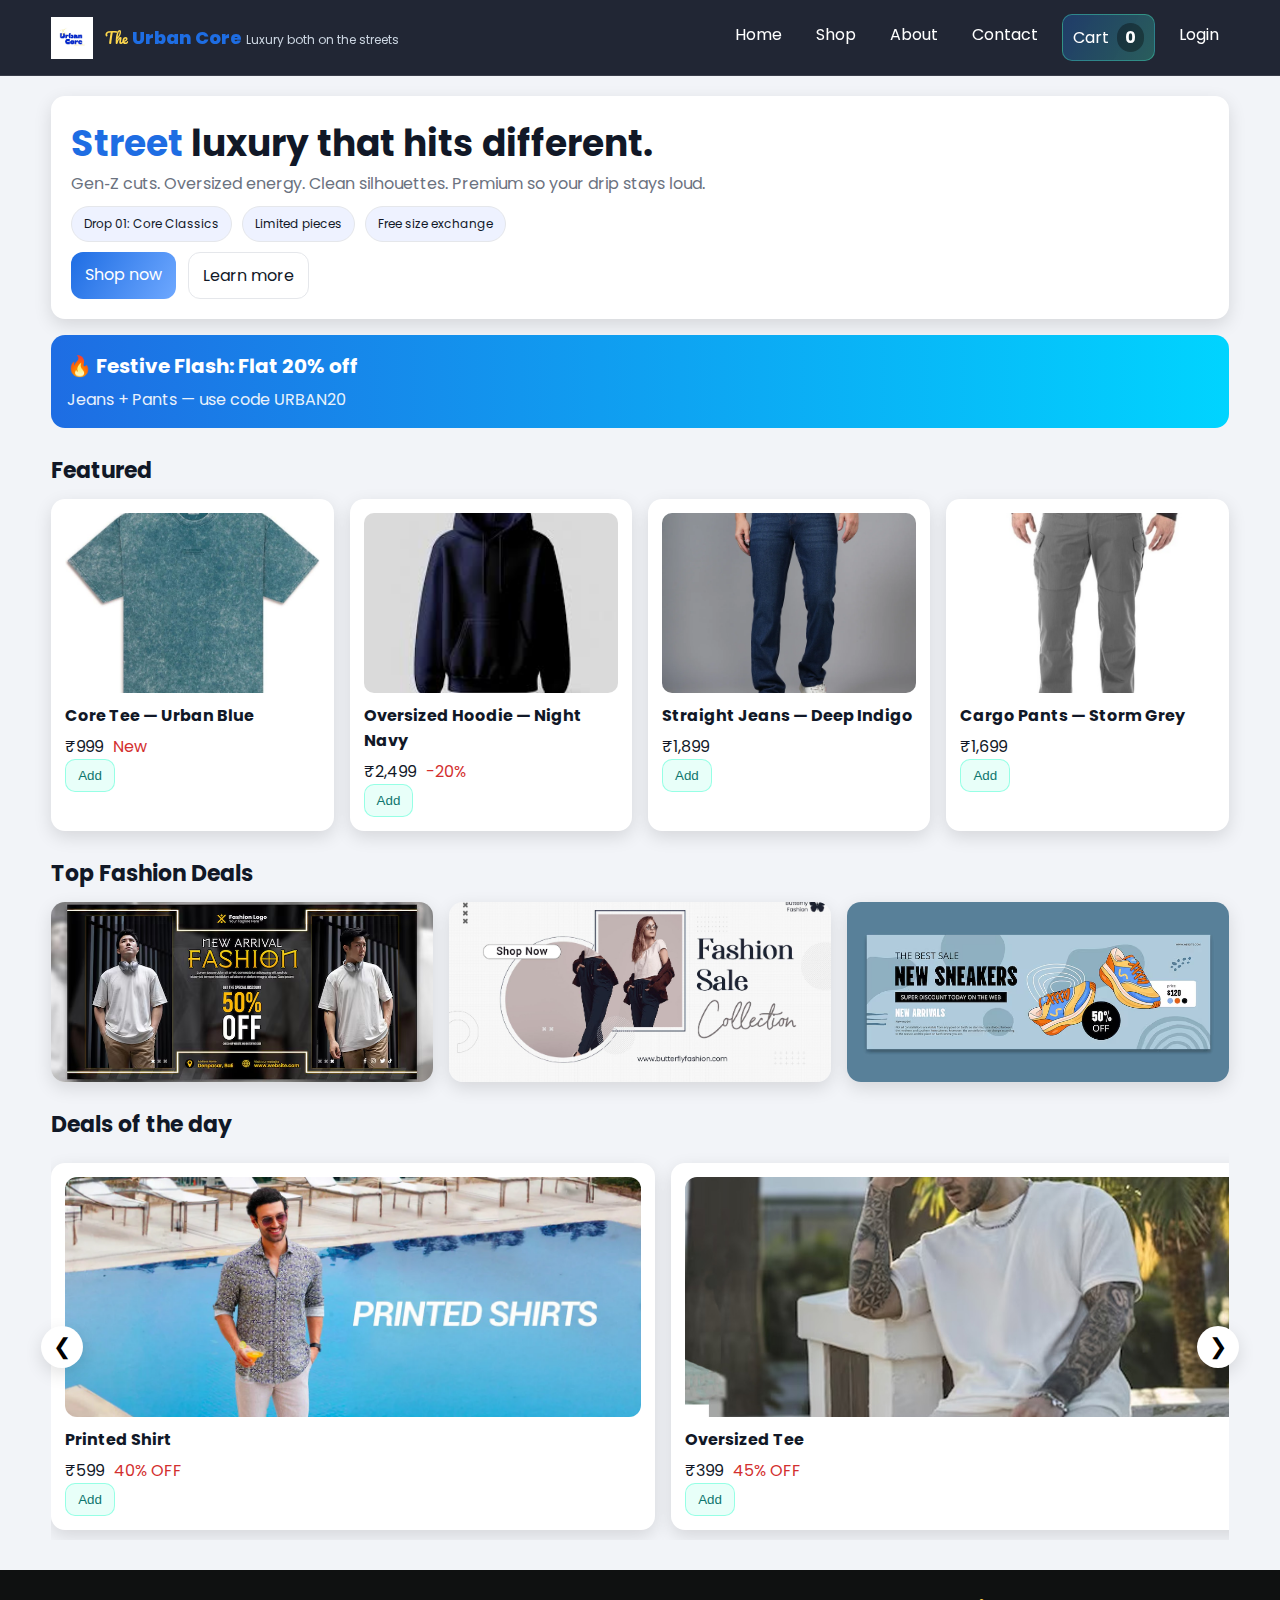
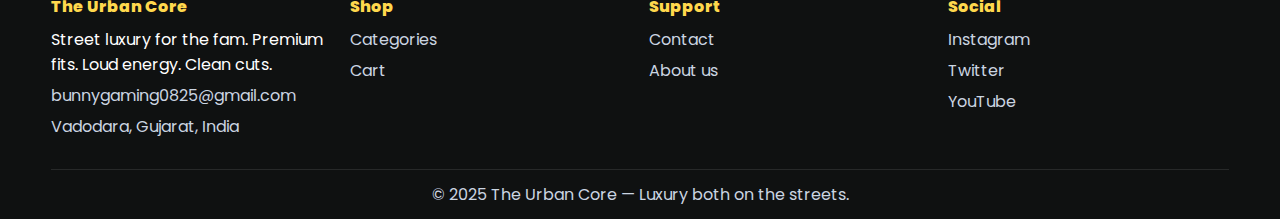
<file: index.html>
<!DOCTYPE html>
<html lang="en">
<head>
  <meta charset="UTF-8"/>
  <meta name="viewport" content="width=device-width,initial-scale=1.0"/>
  <title>Urban Core — Home</title>
  <link rel="stylesheet" href="styles.css"/>
</head>
<body>
  <header>
  <div class="container navbar">
    <a class="brand" href="index.html">
      <div class="logo-mark"><img src="logo.jpg" /></div>
      <div class="brand-text">
        <span class="the">The</span>
        <span class="main">Urban Core</span>
        <span class="sub">Luxury both on the streets</span>
      </div>
    </a>

    <nav class="nav-links">
      <a href="index.html">Home</a>
      <a href="shop.html">Shop</a>
      <a href="about.html">About</a>
      <a href="contact.html">Contact</a>
      <a href="cart.html" class="cart-pill">Cart <span class="cart-count">0</span></a>
      <a id="auth-slot" href="login.html">Login</a>
    </nav>

    <button class="menu-toggle">Menu</button>
  </div>
  <div class="mobile-menu">
    <a href="index.html">Home</a>
    <a href="shop.html">Shop</a>
    <a href="about.html">About</a>
    <a href="contact.html">Contact</a>
    <a href="cart.html">Cart</a>
    <a href="login.html">Login</a>
  </div>
</header>

  <main class="container">
    <section class="section hero">
      <div class="hero-card">
        <h1><span class="accent">Street</span> luxury that hits different.</h1>
        <p>Gen‑Z cuts. Oversized energy. Clean silhouettes. Premium so your drip stays loud.</p>
        <div class="badges">
          <span class="badge">Drop 01: Core Classics</span>
          <span class="badge">Limited pieces</span>
          <span class="badge">Free size exchange</span>
        </div>
        <div class="cta-row">
          <a class="cta-primary" href="shop.html">Shop now</a>
          <a class="cta-secondary" href="about.html">Learn more</a>
        </div>
      </div>

      <div class="offer-strip">
        <span class="offer-title">🔥 Festive Flash: Flat 20% off</span>
        <span class="offer-sub">Jeans + Pants — use code URBAN20</span>
      </div>
    </section>

    <section class="section">
      <h2 class="section-title">Featured</h2>
      <div class="prod-row">
        <!-- Use data-add for cart items -->
        <div class="prod-card">
          <img class="prod-img" src="./images/Core Tee — Urban Blue.jpg" alt="">
          <h4 class="prod-name">Core Tee — Urban Blue</h4>
          <p class="prod-price">₹999 <span class="off">New</span></p>
          <button class="add-btn" data-add='{"id":"tee-blue","name":"Core Tee — Urban Blue","price":999}'>Add</button>
        </div>
        <div class="prod-card">
          <img class="prod-img" src="./images/Oversized Hoodie — Night Navy.jpg" alt="">
          <h4 class="prod-name">Oversized Hoodie — Night Navy</h4>
          <p class="prod-price">₹2,499 <span class="off">-20%</span></p>
          <button class="add-btn" data-add='{"id":"hoodie-navy","name":"Oversized Hoodie — Night Navy","price":2499}'>Add</button>
        </div>
        <div class="prod-card">
          <img class="prod-img" src="./images/Straight Jeans — Deep Indigo.jpg" alt="">
          <h4 class="prod-name">Straight Jeans — Deep Indigo</h4>
          <p class="prod-price">₹1,899</p>
          <button class="add-btn" data-add='{"id":"jeans-indigo","name":"Straight Jeans — Deep Indigo","price":1899}'>Add</button>
        </div>
        <div class="prod-card">
          <img class="prod-img" src="./images/Cargo Pants — Storm Grey.jpg" alt="">
          <h4 class="prod-name">Cargo Pants — Storm Grey</h4>
          <p class="prod-price">₹1,699</p>
          <button class="add-btn" data-add='{"id":"cargo-grey","name":"Cargo Pants — Storm Grey","price":1699}'>Add</button>
        </div>
      </div>
    </section>

    <section class="section">
      <h2 class="section-title">Top Fashion Deals</h2>
      <div class="promo-row">
        <div class="promo-box" style="background-image:url('./images/Top\ Fashion\ Deals.jpg')"></div>
        <div class="promo-box" style="background-image:url('./images/Top\ Fashion\ Deals\ 2.jpg')"></div>
        <div class="promo-box" style="background-image:url('./images/Top\ Fashion\ Deals\ 3.jpg')"></div>
      </div>
    </section>

    <section class="section">
      <h2 class="section-title">Deals of the day</h2>
      <div class="carousel-wrapper">
        <button class="car-btn left">❮</button>
        <div id="deal-carousel" class="car-container">
          <div class="prod-card">
            <img class="prod-img" src="./images/Printed Shirt banner.jpg" alt="">
            <h4 class="prod-name">Printed Shirt</h4>
            <p class="prod-price">₹599 <span class="off">40% OFF</span></p>
            <button class="add-btn" data-add='{"id":"printed-shirt","name":"Printed Shirt","price":599}'>Add</button>
          </div>
          <div class="prod-card">
            <img class="prod-img" src="./images/Oversized Tee.jpg" alt="">
            <h4 class="prod-name">Oversized Tee</h4>
            <p class="prod-price">₹399 <span class="off">45% OFF</span></p>
            <button class="add-btn" data-add='{"id":"oversized-tee","name":"Oversized Tee","price":399}'>Add</button>
          </div>
          <div class="prod-card">
            <img class="prod-img" src="./images/Track Pants banner.jpg" alt="">
            <h4 class="prod-name">Track Pants</h4>
            <p class="prod-price">₹699 <span class="off">46% OFF</span></p>
            <button class="add-btn" data-add='{"id":"track-pants","name":"Track Pants","price":699}'>Add</button>
          </div>
          <div class="prod-card">
            <img class="prod-img" src="./images/Sneakers banner.jpg" alt="">
            <h4 class="prod-name">Sneakers</h4>
            <p class="prod-price">₹1299 <span class="off">43% OFF</span></p>
            <button class="add-btn" data-add='{"id":"sneakers","name":"Sneakers","price":1299}'>Add</button>
          </div>
        </div>
        <button class="car-btn right">❯</button>
      </div>
    </section>
  </main>

<footer>
  <div class="container footer-grid">
    <div>
      <div class="footer-title">The Urban Core</div>
      <p>Street luxury for the fam. Premium fits. Loud energy. Clean cuts.</p>
      <a class="footer-link" href="mailto:bunnygaming0825@gmail.com">bunnygaming0825@gmail.com</a>
      <span class="footer-link">Vadodara, Gujarat, India</span>
    </div>
    <div>
      <div class="footer-title">Shop</div>
      <a class="footer-link" href="shop.html">Categories</a>
      <a class="footer-link" href="cart.html">Cart</a>
    </div>
    <div>
      <div class="footer-title">Support</div>
      <a class="footer-link" href="contact.html">Contact</a>
      <a class="footer-link" href="about.html">About us</a>
    </div>
    <div>
      <div class="footer-title">Social</div>
      <a class="footer-link" href="#">Instagram</a>
      <a class="footer-link" href="#">Twitter</a>
      <a class="footer-link" href="#">YouTube</a>
    </div>
  </div>
  <div class="container copy">© 2025 The Urban Core — Luxury both on the streets.</div>
</footer>

  <script src="script.js"></script>
</body>
</html>
</file>
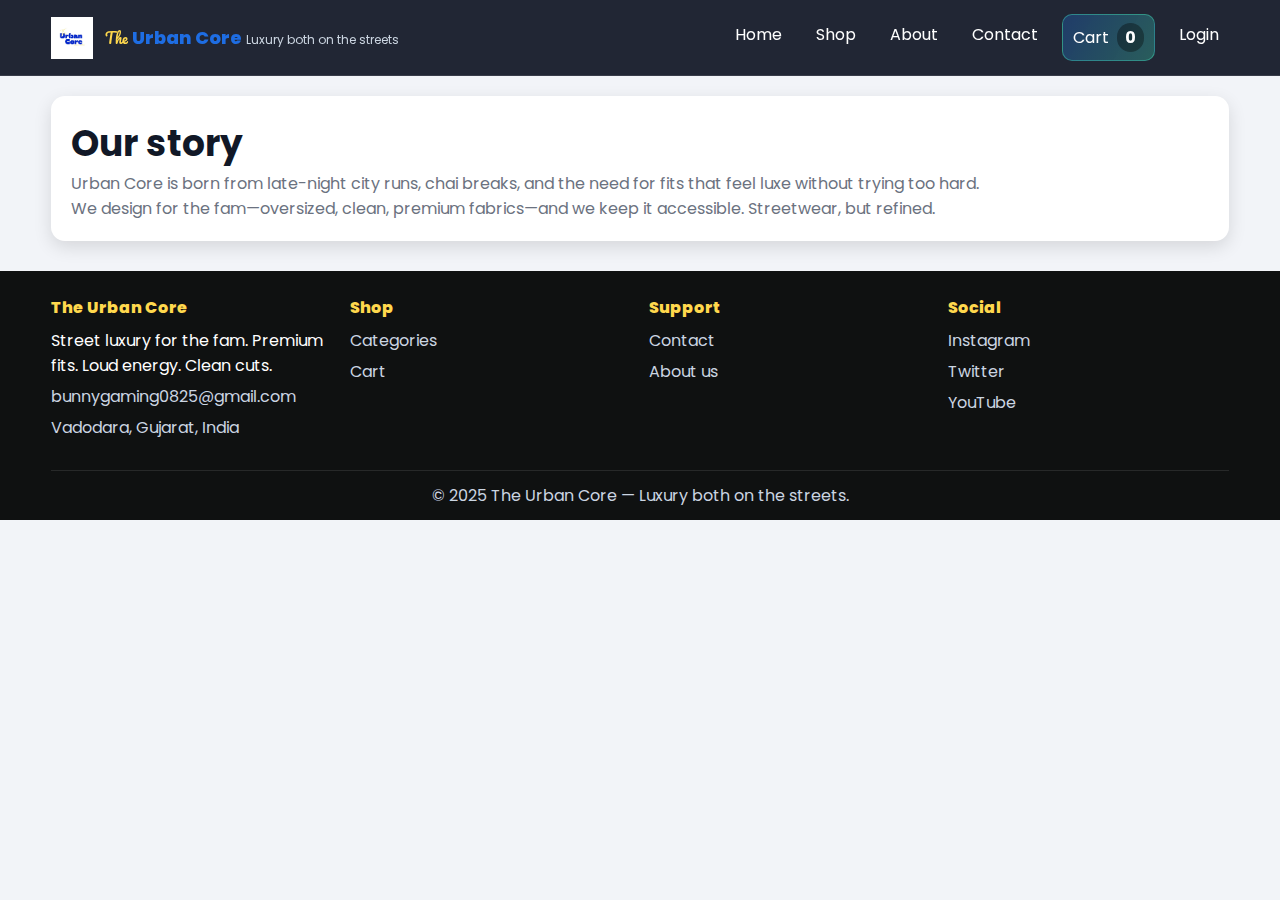
<file: about.html>
<!DOCTYPE html>
<html lang="en">
<head>
  <meta charset="UTF-8"/><meta name="viewport" content="width=device-width,initial-scale=1"/>
  <title>Urban Core — About</title>
  <link rel="stylesheet" href="styles.css"/>
</head>
<body>
  <header>
  <div class="container navbar">
    <a class="brand" href="index.html">
      <div class="logo-mark"><img src="logo.jpg" /></div>
      <div class="brand-text">
        <span class="the">The</span>
        <span class="main">Urban Core</span>
        <span class="sub">Luxury both on the streets</span>
      </div>
    </a>

    <nav class="nav-links">
      <a href="index.html">Home</a>
      <a href="shop.html">Shop</a>
      <a href="about.html">About</a>
      <a href="contact.html">Contact</a>
      <a href="cart.html" class="cart-pill">Cart <span class="cart-count">0</span></a>
      <a id="auth-slot" href="login.html">Login</a>
    </nav>

    <button class="menu-toggle">Menu</button>
  </div>
  <div class="mobile-menu">
    <a href="index.html">Home</a>
    <a href="shop.html">Shop</a>
    <a href="about.html">About</a>
    <a href="contact.html">Contact</a>
    <a href="cart.html">Cart</a>
    <a href="login.html">Login</a>
  </div>
</header>

  <main class="container">
    <section class="section hero">
      <div class="hero-card">
        <h1>Our story</h1>
        <p>Urban Core is born from late-night city runs, chai breaks, and the need for fits that feel luxe without trying too hard.</p>
        <p>We design for the fam—oversized, clean, premium fabrics—and we keep it accessible. Streetwear, but refined.</p>
      </div>
    </section>
  </main>
<footer>
  <div class="container footer-grid">
    <div>
      <div class="footer-title">The Urban Core</div>
      <p>Street luxury for the fam. Premium fits. Loud energy. Clean cuts.</p>
      <a class="footer-link" href="mailto:bunnygaming0825@gmail.com">bunnygaming0825@gmail.com</a>
      <span class="footer-link">Vadodara, Gujarat, India</span>
    </div>
    <div>
      <div class="footer-title">Shop</div>
      <a class="footer-link" href="shop.html">Categories</a>
      <a class="footer-link" href="cart.html">Cart</a>
    </div>
    <div>
      <div class="footer-title">Support</div>
      <a class="footer-link" href="contact.html">Contact</a>
      <a class="footer-link" href="about.html">About us</a>
    </div>
    <div>
      <div class="footer-title">Social</div>
      <a class="footer-link" href="#">Instagram</a>
      <a class="footer-link" href="#">Twitter</a>
      <a class="footer-link" href="#">YouTube</a>
    </div>
  </div>
  <div class="container copy">© 2025 The Urban Core — Luxury both on the streets.</div>
</footer>
  <script src="script.js"></script>
</body>
</html>
</file>
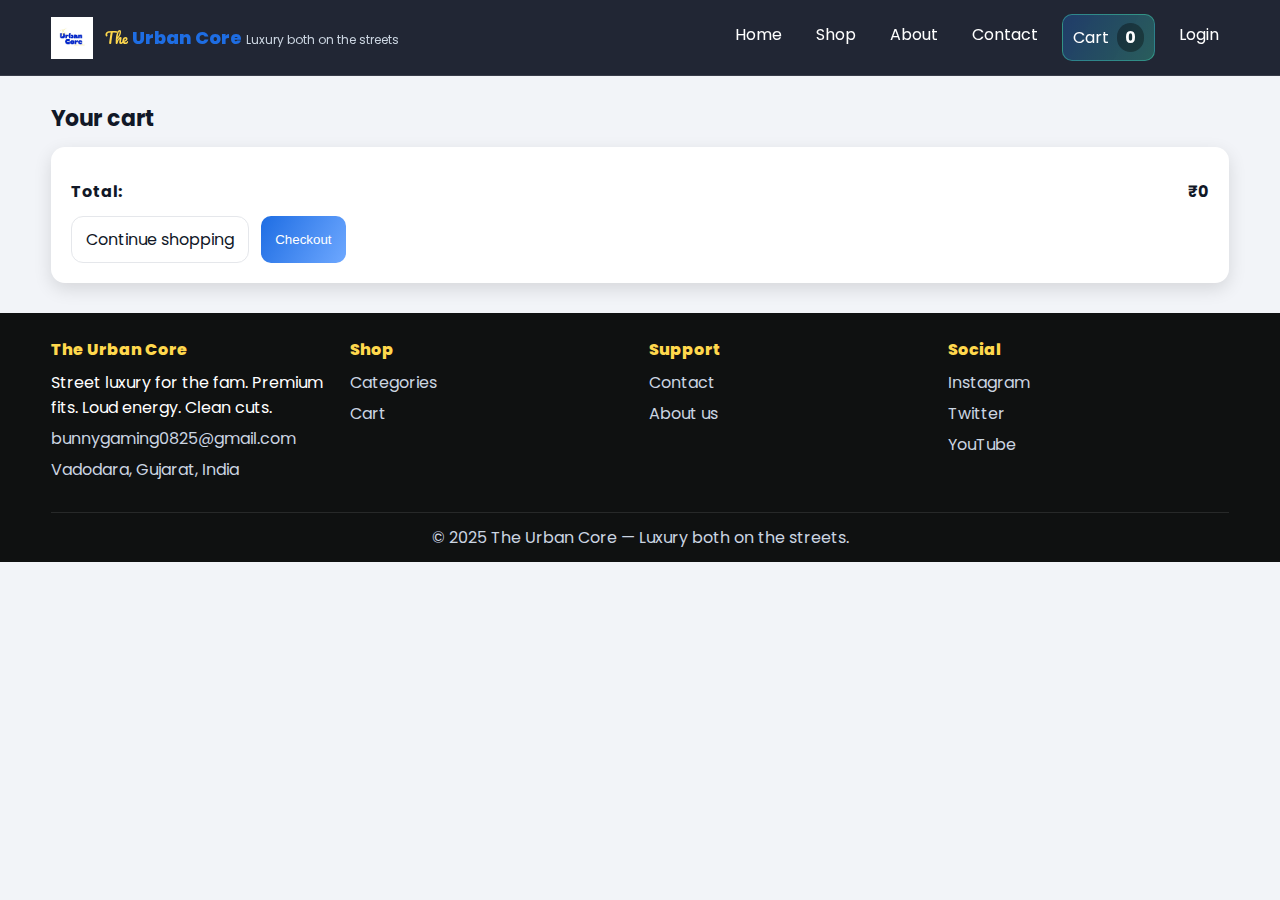
<file: cart.html>
<!DOCTYPE html>
<html lang="en">
<head>
  <meta charset="UTF-8"/><meta name="viewport" content="width=device-width,initial-scale=1.0"/>
  <title>Urban Core — Cart</title>
  <link rel="stylesheet" href="styles.css"/>
</head>
<body>
  <header>
  <div class="container navbar">
    <a class="brand" href="index.html">
      <div class="logo-mark"><img src="logo.jpg" /></div>
      <div class="brand-text">
        <span class="the">The</span>
        <span class="main">Urban Core</span>
        <span class="sub">Luxury both on the streets</span>
      </div>
    </a>

    <nav class="nav-links">
      <a href="index.html">Home</a>
      <a href="shop.html">Shop</a>
      <a href="about.html">About</a>
      <a href="contact.html">Contact</a>
      <a href="cart.html" class="cart-pill">Cart <span class="cart-count">0</span></a>
      <a id="auth-slot" href="login.html">Login</a>
    </nav>

    <button class="menu-toggle">Menu</button>
  </div>
  <div class="mobile-menu">
    <a href="index.html">Home</a>
    <a href="shop.html">Shop</a>
    <a href="about.html">About</a>
    <a href="contact.html">Contact</a>
    <a href="cart.html">Cart</a>
    <a href="login.html">Login</a>
  </div>
</header>

  <main class="container" id="cart-page">
    <section class="section">
      <h2 class="section-title">Your cart</h2>
      <div class="form-card">
        <div id="cart-list"></div>
        <div style="display:flex;justify-content:space-between;margin-top:12px;">
          <strong>Total:</strong> <strong id="cart-total">₹0</strong>
        </div>
        <div class="cta-row" style="margin-top:12px;">
          <a class="cta-secondary" href="shop.html">Continue shopping</a>
          <button class="btn primary" onclick="alert('Checkout coming soon')">Checkout</button>
        </div>
      </div>
    </section>
  </main>

<footer>
  <div class="container footer-grid">
    <div>
      <div class="footer-title">The Urban Core</div>
      <p>Street luxury for the fam. Premium fits. Loud energy. Clean cuts.</p>
      <a class="footer-link" href="mailto:bunnygaming0825@gmail.com">bunnygaming0825@gmail.com</a>
      <span class="footer-link">Vadodara, Gujarat, India</span>
    </div>
    <div>
      <div class="footer-title">Shop</div>
      <a class="footer-link" href="shop.html">Categories</a>
      <a class="footer-link" href="cart.html">Cart</a>
    </div>
    <div>
      <div class="footer-title">Support</div>
      <a class="footer-link" href="contact.html">Contact</a>
      <a class="footer-link" href="about.html">About us</a>
    </div>
    <div>
      <div class="footer-title">Social</div>
      <a class="footer-link" href="#">Instagram</a>
      <a class="footer-link" href="#">Twitter</a>
      <a class="footer-link" href="#">YouTube</a>
    </div>
  </div>
  <div class="container copy">© 2025 The Urban Core — Luxury both on the streets.</div>
</footer>
  <script src="script.js"></script>
</body>
</html>
</file>
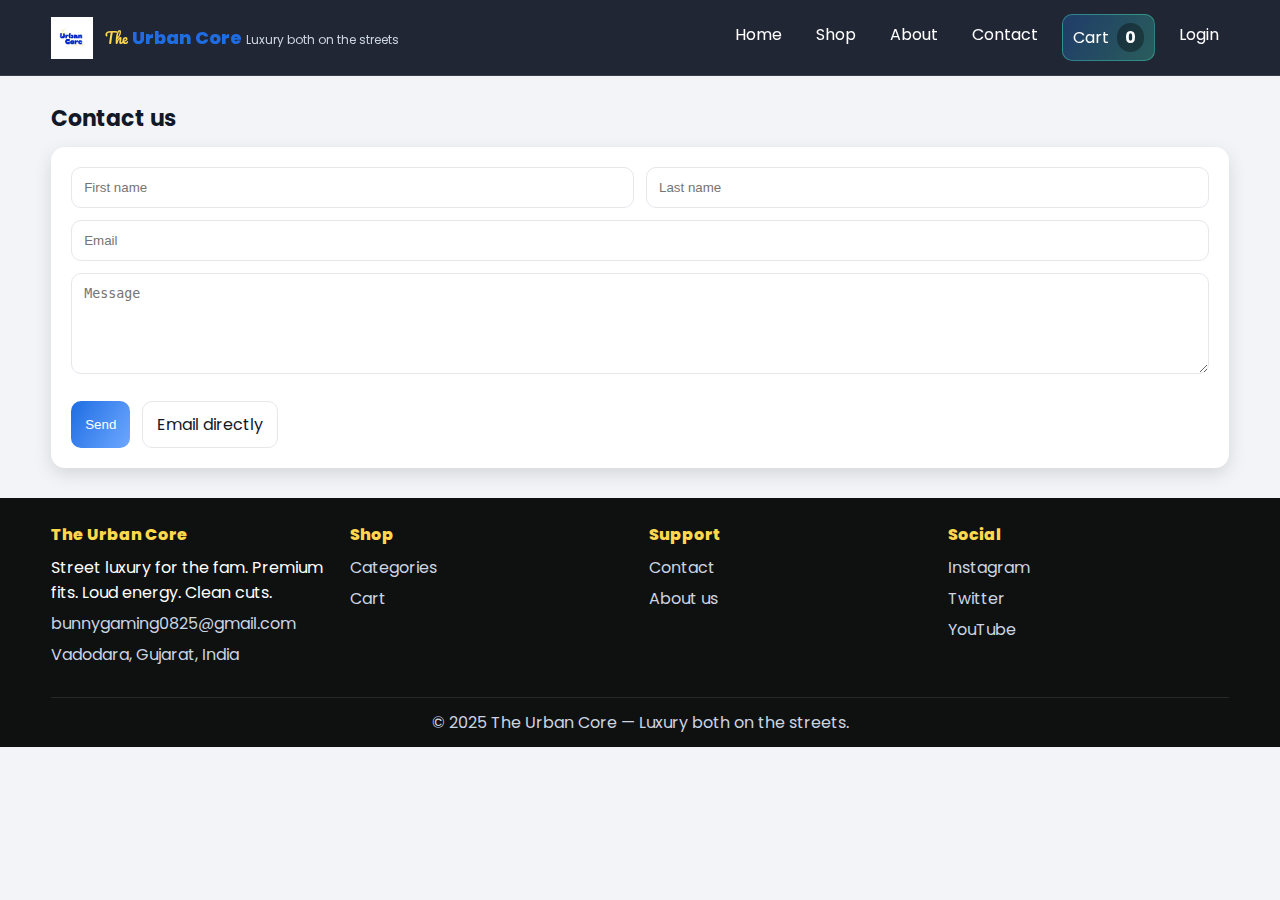
<file: contact.html>
<!DOCTYPE html>
<html lang="en">
<head>
  <meta charset="UTF-8"/><meta name="viewport" content="width=device-width,initial-scale=1"/>
  <title>Urban Core — Contact</title>
  <link rel="stylesheet" href="styles.css"/>
</head>
<body>
  <header>
  <div class="container navbar">
    <a class="brand" href="index.html">
      <div class="logo-mark"><img src="logo.jpg" /></div>
      <div class="brand-text">
        <span class="the">The</span>
        <span class="main">Urban Core</span>
        <span class="sub">Luxury both on the streets</span>
      </div>
    </a>

    <nav class="nav-links">
      <a href="index.html">Home</a>
      <a href="shop.html">Shop</a>
      <a href="about.html">About</a>
      <a href="contact.html">Contact</a>
      <a href="cart.html" class="cart-pill">Cart <span class="cart-count">0</span></a>
      <a id="auth-slot" href="login.html">Login</a>
    </nav>

    <button class="menu-toggle">Menu</button>
  </div>
  <div class="mobile-menu">
    <a href="index.html">Home</a>
    <a href="shop.html">Shop</a>
    <a href="about.html">About</a>
    <a href="contact.html">Contact</a>
    <a href="cart.html">Cart</a>
    <a href="login.html">Login</a>
  </div>
</header>

  <main class="container">
    <section class="section">
      <h2 class="section-title">Contact us</h2>
      <form class="form-card" onsubmit="alert('Thanks! We will reply by email soon.');return false;">
        <div class="form-row">
          <input class="input" placeholder="First name" required>
          <input class="input" placeholder="Last name" required>
        </div>
        <input class="input" type="email" placeholder="Email" required>
        <textarea class="input" placeholder="Message" rows="5" required></textarea>
        <div class="cta-row">
          <button class="btn primary" type="submit">Send</button>
          <a class="btn" href="mailto:bunnygaming0825@gmail.com">Email directly</a>
        </div>
      </form>
    </section>
  </main>
<footer>
  <div class="container footer-grid">
    <div>
      <div class="footer-title">The Urban Core</div>
      <p>Street luxury for the fam. Premium fits. Loud energy. Clean cuts.</p>
      <a class="footer-link" href="mailto:bunnygaming0825@gmail.com">bunnygaming0825@gmail.com</a>
      <span class="footer-link">Vadodara, Gujarat, India</span>
    </div>
    <div>
      <div class="footer-title">Shop</div>
      <a class="footer-link" href="shop.html">Categories</a>
      <a class="footer-link" href="cart.html">Cart</a>
    </div>
    <div>
      <div class="footer-title">Support</div>
      <a class="footer-link" href="contact.html">Contact</a>
      <a class="footer-link" href="about.html">About us</a>
    </div>
    <div>
      <div class="footer-title">Social</div>
      <a class="footer-link" href="#">Instagram</a>
      <a class="footer-link" href="#">Twitter</a>
      <a class="footer-link" href="#">YouTube</a>
    </div>
  </div>
  <div class="container copy">© 2025 The Urban Core — Luxury both on the streets.</div>
</footer>
  <script src="script.js"></script>
</body>
</html>
</file>
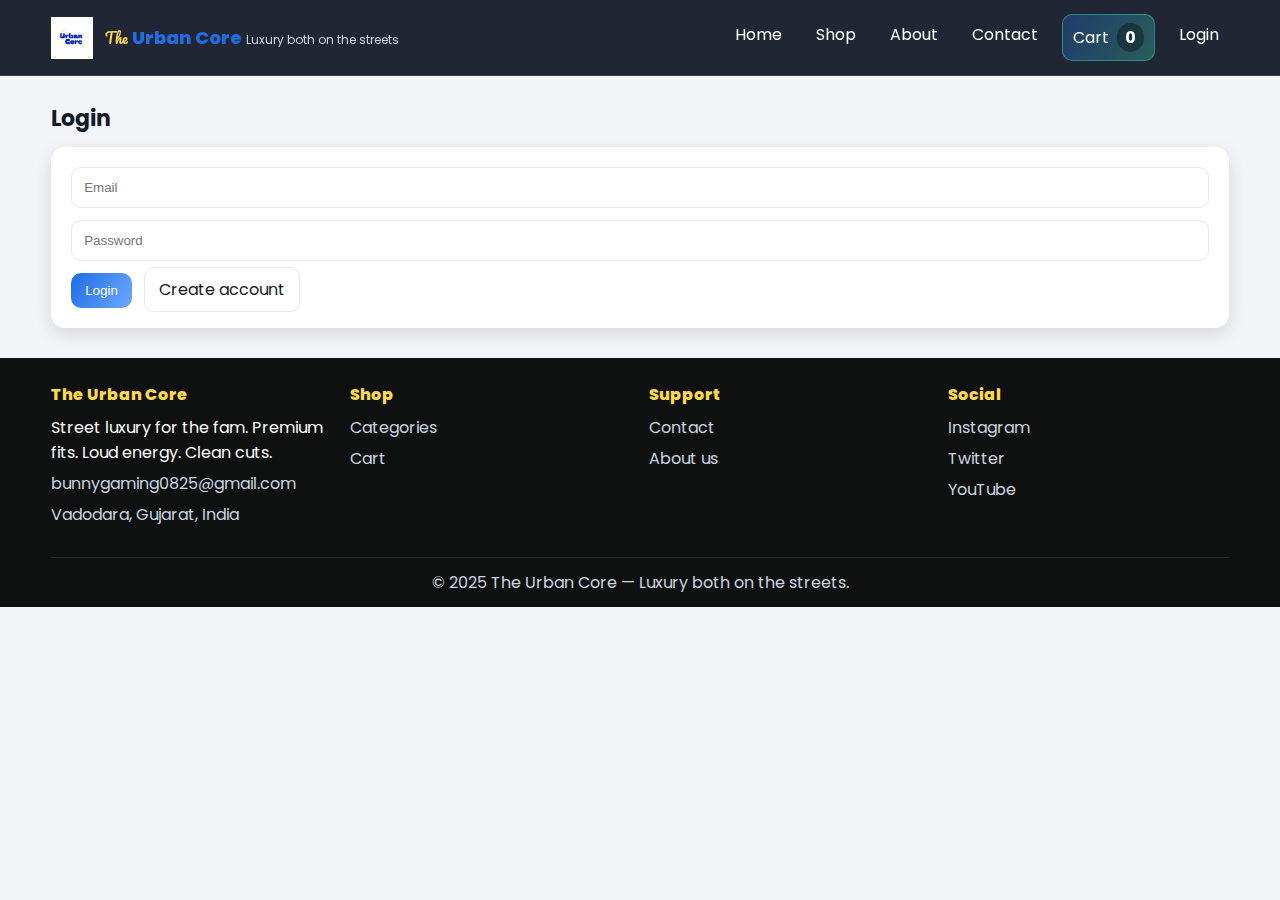
<file: login.html>
<!DOCTYPE html>
<html lang="en">
<head>
  <meta charset="UTF-8"/><meta name="viewport" content="width=device-width,initial-scale=1"/>
  <title>Urban Core — Login</title>
  <link rel="stylesheet" href="styles.css"/>
</head>
<body>
  <header>
  <div class="container navbar">
    <a class="brand" href="index.html">
      <div class="logo-mark"><img src="logo.jpg" /></div>
      <div class="brand-text">
        <span class="the">The</span>
        <span class="main">Urban Core</span>
        <span class="sub">Luxury both on the streets</span>
      </div>
    </a>

    <nav class="nav-links">
      <a href="index.html">Home</a>
      <a href="shop.html">Shop</a>
      <a href="about.html">About</a>
      <a href="contact.html">Contact</a>
      <a href="cart.html" class="cart-pill">Cart <span class="cart-count">0</span></a>
      <a id="auth-slot" href="login.html">Login</a>
    </nav>

    <button class="menu-toggle">Menu</button>
  </div>
  <div class="mobile-menu">
    <a href="index.html">Home</a>
    <a href="shop.html">Shop</a>
    <a href="about.html">About</a>
    <a href="contact.html">Contact</a>
    <a href="cart.html">Cart</a>
    <a href="login.html">Login</a>
  </div>
</header>

  <main class="container">
    <section class="section">
      <h2 class="section-title">Login</h2>
      <form id="login-form" class="form-card">
        <input class="input" name="email" type="email" placeholder="Email" required>
        <input class="input" name="password" type="password" placeholder="Password" required>
        <button class="btn primary" type="submit">Login</button>
        <a class="btn" href="signup.html" style="margin-left:8px;">Create account</a>
      </form>
    </section>
  </main>

 <footer>
  <div class="container footer-grid">
    <div>
      <div class="footer-title">The Urban Core</div>
      <p>Street luxury for the fam. Premium fits. Loud energy. Clean cuts.</p>
      <a class="footer-link" href="mailto:bunnygaming0825@gmail.com">bunnygaming0825@gmail.com</a>
      <span class="footer-link">Vadodara, Gujarat, India</span>
    </div>
    <div>
      <div class="footer-title">Shop</div>
      <a class="footer-link" href="shop.html">Categories</a>
      <a class="footer-link" href="cart.html">Cart</a>
    </div>
    <div>
      <div class="footer-title">Support</div>
      <a class="footer-link" href="contact.html">Contact</a>
      <a class="footer-link" href="about.html">About us</a>
    </div>
    <div>
      <div class="footer-title">Social</div>
      <a class="footer-link" href="#">Instagram</a>
      <a class="footer-link" href="#">Twitter</a>
      <a class="footer-link" href="#">YouTube</a>
    </div>
  </div>
  <div class="container copy">© 2025 The Urban Core — Luxury both on the streets.</div>
</footer>
  <script src="script.js"></script>
</body>
</html>
</file>
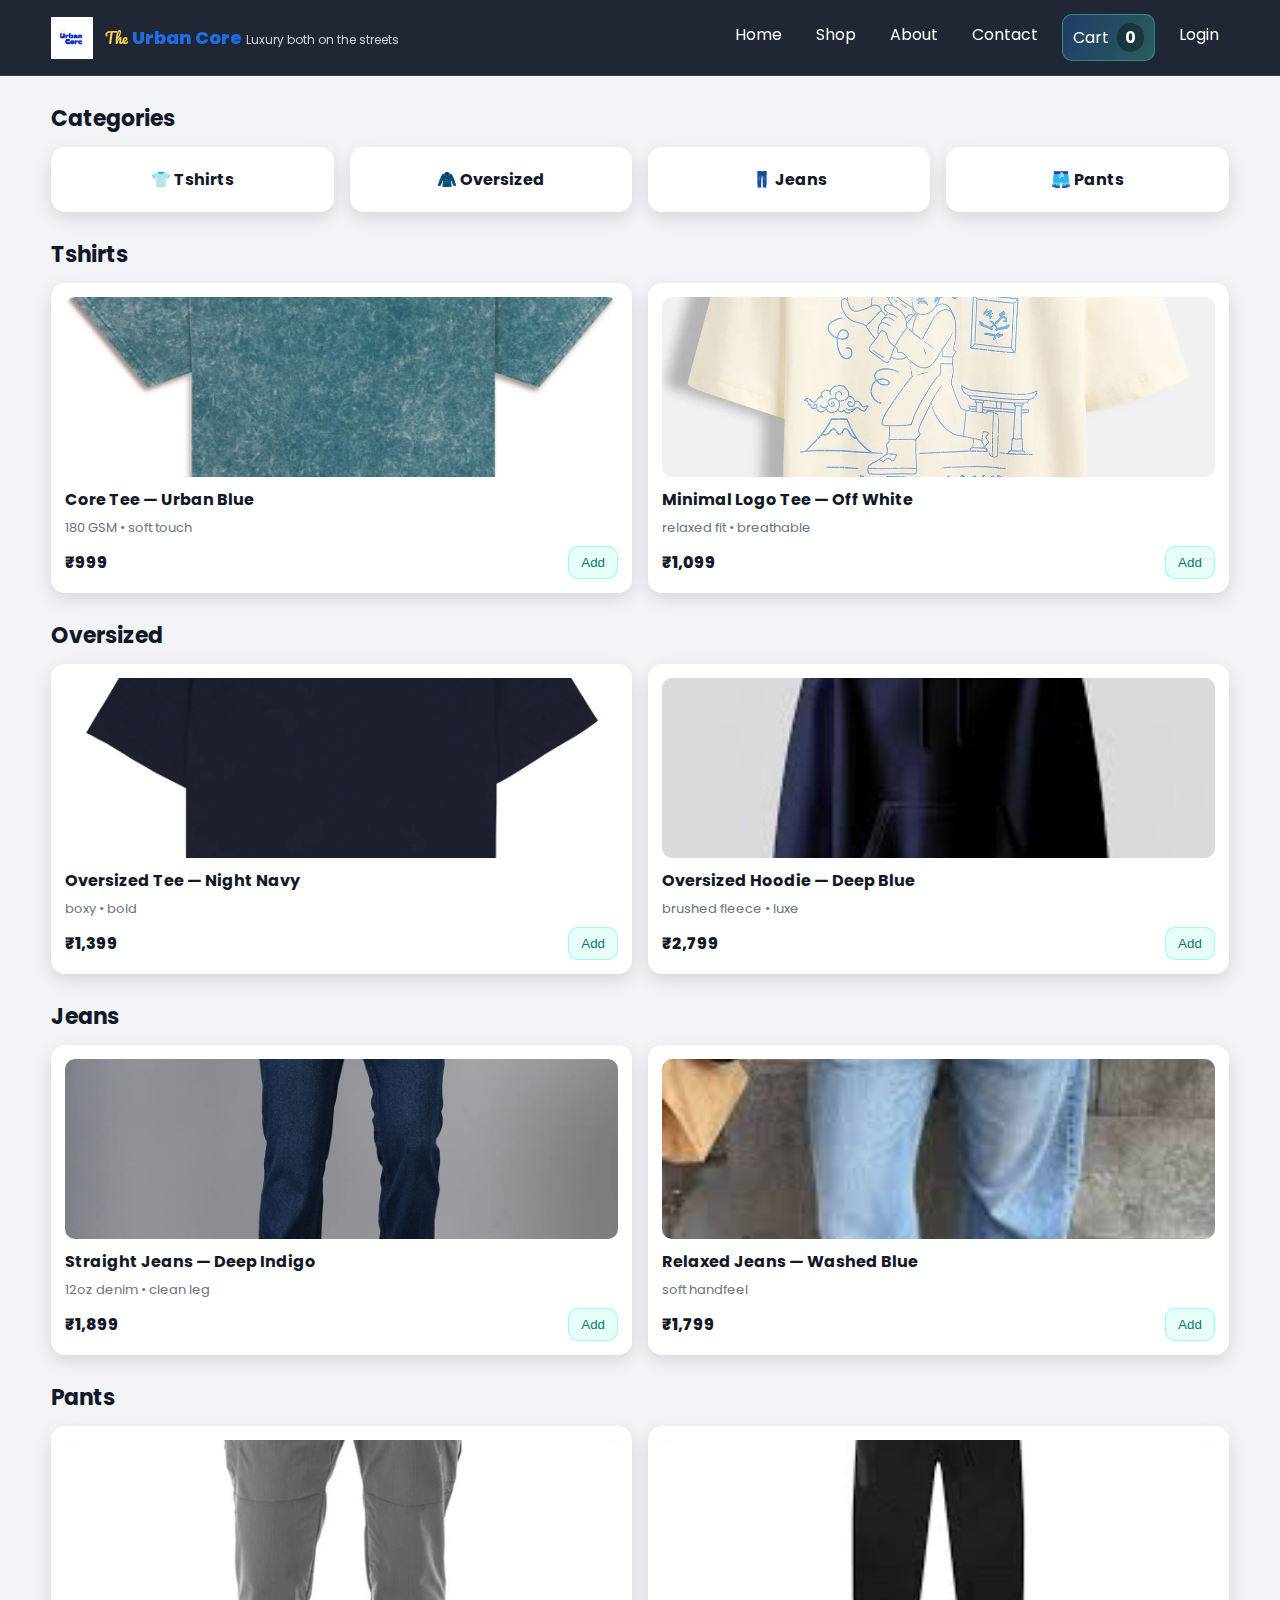
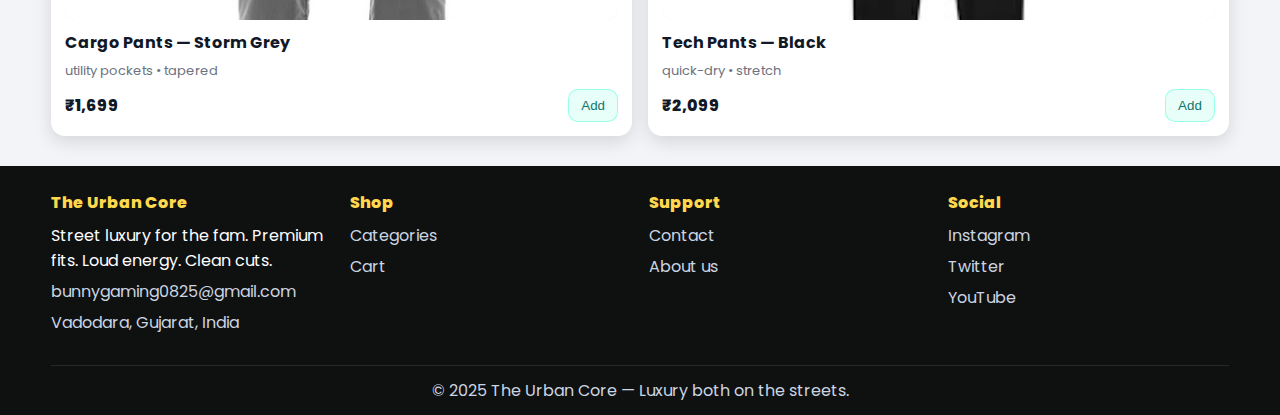
<file: shop.html>
<!DOCTYPE html>
<html lang="en">
<head>
  <meta charset="UTF-8"/><meta name="viewport" content="width=device-width,initial-scale=1.0"/>
  <title>Urban Core — Shop</title>
  <link rel="stylesheet" href="styles.css"/>
</head>
<body>
  <!-- Header -->
  <header>
  <div class="container navbar">
    <a class="brand" href="index.html">
      <div class="logo-mark"><img src="logo.jpg" /></div>
      <div class="brand-text">
        <span class="the">The</span>
        <span class="main">Urban Core</span>
        <span class="sub">Luxury both on the streets</span>
      </div>
    </a>

    <nav class="nav-links">
      <a href="index.html">Home</a>
      <a href="shop.html">Shop</a>
      <a href="about.html">About</a>
      <a href="contact.html">Contact</a>
      <a href="cart.html" class="cart-pill">Cart <span class="cart-count">0</span></a>
      <a id="auth-slot" href="login.html">Login</a>
    </nav>

    <button class="menu-toggle">Menu</button>
  </div>
  <div class="mobile-menu">
    <a href="index.html">Home</a>
    <a href="shop.html">Shop</a>
    <a href="about.html">About</a>
    <a href="contact.html">Contact</a>
    <a href="cart.html">Cart</a>
    <a href="login.html">Login</a>
  </div>
</header>

  <main class="container">
    <section class="section">
      <h2 class="section-title">Categories</h2>
      <div class="cat-grid">
        <a class="cat-card" href="#tshirts">👕 Tshirts</a>
        <a class="cat-card" href="#oversized">🧥 Oversized</a>
        <a class="cat-card" href="#jeans">👖 Jeans</a>
        <a class="cat-card" href="#pants">🩳 Pants</a>
      </div>
    </section>

    <section class="section" id="tshirts">
      <h2 class="section-title">Tshirts</h2>
      <div class="products">
        <div class="product">
          <img class="img" src="./images/Core Tee — Urban Blue.jpg" alt="">
          <div class="title">Core Tee — Urban Blue</div>
          <div class="meta">180 GSM • soft touch</div>
          <div class="price-row">
            <span class="price">₹999</span>
            <button class="add-btn" data-add='{"id":"tee-urban-blue","name":"Core Tee — Urban Blue","price":999}'>Add</button>
          </div>
        </div>
        <div class="product">
          <img class="img" src="./images/Minimal Logo Tee — Off White.jpg" alt="">
          <div class="title">Minimal Logo Tee — Off White</div>
          <div class="meta">relaxed fit • breathable</div>
          <div class="price-row">
            <span class="price">₹1,099</span>
            <button class="add-btn" data-add='{"id":"tee-off-white","name":"Minimal Logo Tee — Off White","price":1099}'>Add</button>
          </div>
        </div>
      </div>
    </section>

    <section class="section" id="oversized">
      <h2 class="section-title">Oversized</h2>
      <div class="products">
        <div class="product">
          <img class="img" src="./images/Oversized Tee — Night Navy.jpg" alt="">
          <div class="title">Oversized Tee — Night Navy</div>
          <div class="meta">boxy • bold</div>
          <div class="price-row">
            <span class="price">₹1,399</span>
            <button class="add-btn" data-add='{"id":"o-tee-navy","name":"Oversized Tee — Night Navy","price":1399}'>Add</button>
          </div>
        </div>
        <div class="product">
          <img class="img" src="./images/Oversized Hoodie — Night Navy.jpg" alt="">
          <div class="title">Oversized Hoodie — Deep Blue</div>
          <div class="meta">brushed fleece • luxe</div>
          <div class="price-row">
            <span class="price">₹2,799</span>
            <button class="add-btn" data-add='{"id":"o-hoodie-blue","name":"Oversized Hoodie — Deep Blue","price":2799}'>Add</button>
          </div>
        </div>
      </div>
    </section>

    <section class="section" id="jeans">
      <h2 class="section-title">Jeans</h2>
      <div class="products">
        <div class="product">
          <img class="img" src="./images/Straight Jeans — Deep Indigo.jpg" alt="">
          <div class="title">Straight Jeans — Deep Indigo</div>
          <div class="meta">12oz denim • clean leg</div>
          <div class="price-row">
            <span class="price">₹1,899</span>
            <button class="add-btn" data-add='{"id":"jeans-deep","name":"Straight Jeans — Deep Indigo","price":1899}'>Add</button>
          </div>
        </div>
        <div class="product">
          <img class="img" src="./images/Relaxed Jeans — Washed Blue.jpg" alt="">
          <div class="title">Relaxed Jeans — Washed Blue</div>
          <div class="meta">soft handfeel</div>
          <div class="price-row">
            <span class="price">₹1,799</span>
            <button class="add-btn" data-add='{"id":"jeans-washed","name":"Relaxed Jeans — Washed Blue","price":1799}'>Add</button>
          </div>
        </div>
      </div>
    </section>

    <section class="section" id="pants">
      <h2 class="section-title">Pants</h2>
      <div class="products">
        <div class="product">
          <img class="img" src="./images/Cargo Pants — Storm Grey.jpg" alt="">
          <div class="title">Cargo Pants — Storm Grey</div>
          <div class="meta">utility pockets • tapered</div>
          <div class="price-row">
            <span class="price">₹1,699</span>
            <button class="add-btn" data-add='{"id":"cargo-storm","name":"Cargo Pants — Storm Grey","price":1699}'>Add</button>
          </div>
        </div>
        <div class="product">
          <img class="img" src="./images/Tech Pants — Black.jpg" alt="">
          <div class="title">Tech Pants — Black</div>
          <div class="meta">quick-dry • stretch</div>
          <div class="price-row">
            <span class="price">₹2,099</span>
            <button class="add-btn" data-add='{"id":"tech-black","name":"Tech Pants — Black","price":2099}'>Add</button>
          </div>
        </div>
      </div>
    </section>
  </main>

<footer>
  <div class="container footer-grid">
    <div>
      <div class="footer-title">The Urban Core</div>
      <p>Street luxury for the fam. Premium fits. Loud energy. Clean cuts.</p>
      <a class="footer-link" href="mailto:bunnygaming0825@gmail.com">bunnygaming0825@gmail.com</a>
      <span class="footer-link">Vadodara, Gujarat, India</span>
    </div>
    <div>
      <div class="footer-title">Shop</div>
      <a class="footer-link" href="shop.html">Categories</a>
      <a class="footer-link" href="cart.html">Cart</a>
    </div>
    <div>
      <div class="footer-title">Support</div>
      <a class="footer-link" href="contact.html">Contact</a>
      <a class="footer-link" href="about.html">About us</a>
    </div>
    <div>
      <div class="footer-title">Social</div>
      <a class="footer-link" href="#">Instagram</a>
      <a class="footer-link" href="#">Twitter</a>
      <a class="footer-link" href="#">YouTube</a>
    </div>
  </div>
  <div class="container copy">© 2025 The Urban Core — Luxury both on the streets.</div>
</footer>
  <script src="script.js"></script>
</body>
</html>
</file>
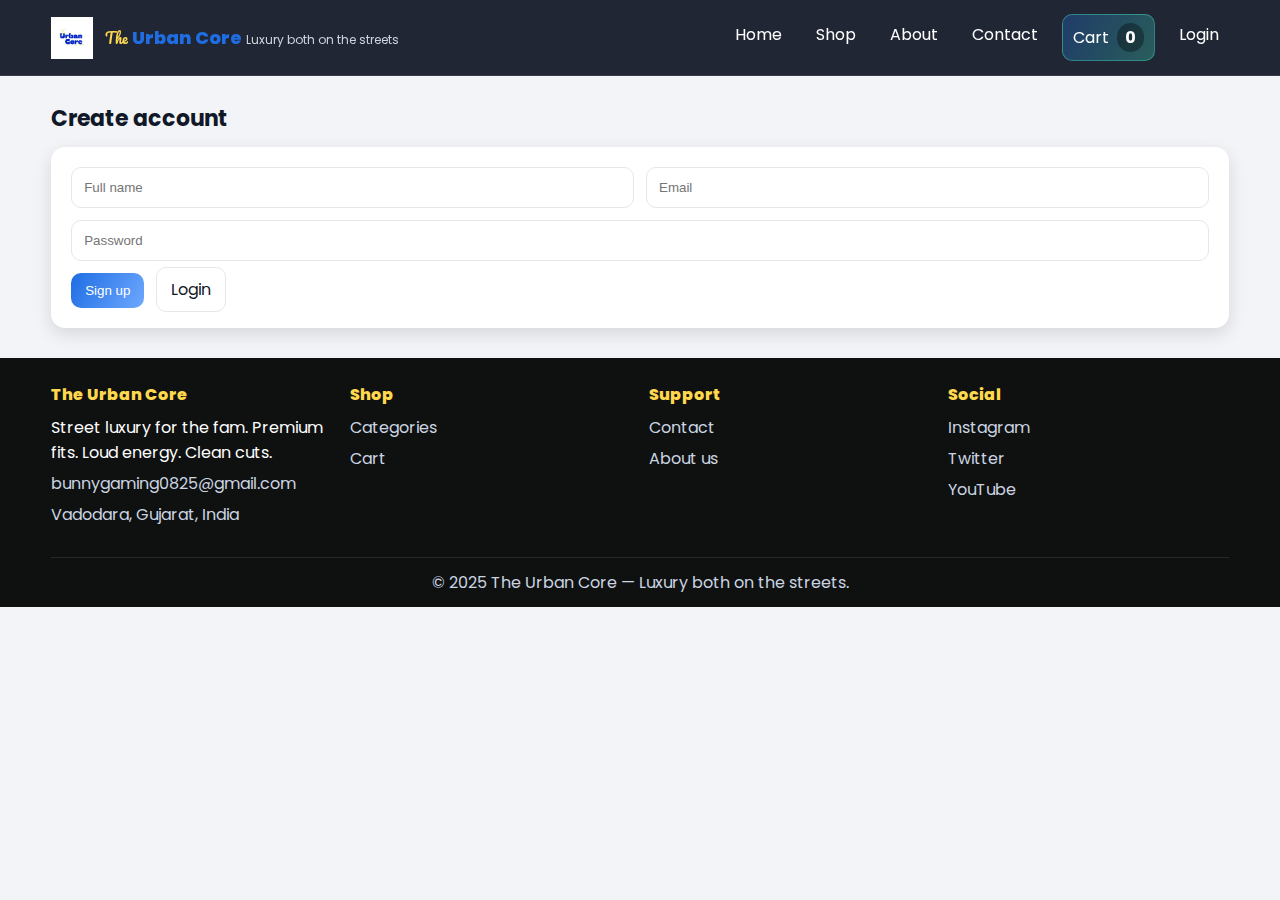
<file: signup.html>
<!DOCTYPE html>
<html lang="en">
<head>
  <meta charset="UTF-8"/><meta name="viewport" content="width=device-width,initial-scale=1"/>
  <title>Urban Core — Signup</title>
  <link rel="stylesheet" href="styles.css"/>
</head>
<body>
  <header>
  <div class="container navbar">
    <a class="brand" href="index.html">
      <div class="logo-mark"><img src="logo.jpg" /></div>
      <div class="brand-text">
        <span class="the">The</span>
        <span class="main">Urban Core</span>
        <span class="sub">Luxury both on the streets</span>
      </div>
    </a>

    <nav class="nav-links">
      <a href="index.html">Home</a>
      <a href="shop.html">Shop</a>
      <a href="about.html">About</a>
      <a href="contact.html">Contact</a>
      <a href="cart.html" class="cart-pill">Cart <span class="cart-count">0</span></a>
      <a id="auth-slot" href="login.html">Login</a>
    </nav>

    <button class="menu-toggle">Menu</button>
  </div>
  <div class="mobile-menu">
    <a href="index.html">Home</a>
    <a href="shop.html">Shop</a>
    <a href="about.html">About</a>
    <a href="contact.html">Contact</a>
    <a href="cart.html">Cart</a>
    <a href="login.html">Login</a>
  </div>
</header>

  <main class="container">
    <section class="section">
      <h2 class="section-title">Create account</h2>
      <form id="signup-form" class="form-card">
        <div class="form-row">
          <input class="input" name="name" type="text" placeholder="Full name" required>
          <input class="input" name="email" type="email" placeholder="Email" required>
        </div>
        <input class="input" name="password" type="password" placeholder="Password" required>
        <button class="btn primary" type="submit">Sign up</button>
        <a class="btn" href="login.html" style="margin-left:8px;">Login</a>
      </form>
    </section>
  </main>

  <footer>
  <div class="container footer-grid">
    <div>
      <div class="footer-title">The Urban Core</div>
      <p>Street luxury for the fam. Premium fits. Loud energy. Clean cuts.</p>
      <a class="footer-link" href="mailto:bunnygaming0825@gmail.com">bunnygaming0825@gmail.com</a>
      <span class="footer-link">Vadodara, Gujarat, India</span>
    </div>
    <div>
      <div class="footer-title">Shop</div>
      <a class="footer-link" href="shop.html">Categories</a>
      <a class="footer-link" href="cart.html">Cart</a>
    </div>
    <div>
      <div class="footer-title">Support</div>
      <a class="footer-link" href="contact.html">Contact</a>
      <a class="footer-link" href="about.html">About us</a>
    </div>
    <div>
      <div class="footer-title">Social</div>
      <a class="footer-link" href="#">Instagram</a>
      <a class="footer-link" href="#">Twitter</a>
      <a class="footer-link" href="#">YouTube</a>
    </div>
  </div>
  <div class="container copy">© 2025 The Urban Core — Luxury both on the streets.</div>
</footer>
  <script src="script.js"></script>
</body>
</html>
</file>
<file: styles.css>
/* styles.css — Urban Core Fresh */

@import url('https://fonts.googleapis.com/css2?family=Poppins:wght@300;400;600;700&family=Pacifico&display=swap');

:root{
  --blue:#1e6de3;
  --cyan:#00d4ff;
  --yellow:#ffd84d;
  --dark:#0a0f1e;
  --bg:#f2f4f8;
  --white:#fff;
  --text:#111827;
  --muted:#6b7280;
  --accent:#44ffd1;
  --radius:14px;
  --shadow:0 6px 18px rgba(0,0,0,0.12);
  --hover:0 10px 24px rgba(0,0,0,0.18);
  --maxw:1200px;
}

*{box-sizing:border-box;margin:0;padding:0}
html,body{background:var(--bg);color:var(--text);font-family:'Poppins',system-ui,sans-serif}
img{max-width:100%;display:block}
a{text-decoration:none;color:inherit}
.container{width:92%;max-width:var(--maxw);margin:0 auto}

/* Header / Navbar */
header{
  position:sticky;top:0;z-index:50;background:rgba(10,15,30,0.9);
  border-bottom:1px solid rgba(255,255,255,0.1);backdrop-filter:blur(8px);
}
.navbar{display:flex;align-items:center;justify-content:space-between;padding:14px 0;color:#fff}
.brand{display:flex;align-items:center;gap:12px}
.logo-mark{width:42px;height:42px;border-radius:50%;
  background:conic-gradient(from 140deg,var(--blue),var(--yellow),var(--blue))}
.brand-text{line-height:1}
.brand-text .the{font-family:'Pacifico',cursive;color:var(--yellow);font-size:14px}
.brand-text .main{font-weight:800;color:var(--blue);font-size:18px}
.brand-text .sub{font-size:12px;color:#cbd5e1}
.nav-links{display:flex;gap:14px;flex-wrap:wrap}
.nav-links a{padding:8px 10px;border-radius:10px}
.nav-links a:hover{background:rgba(255,255,255,0.12)}
.nav-actions{display:flex;align-items:center;gap:10px}
.cart-pill{display:inline-flex;gap:8px;align-items:center;padding:8px 12px;border-radius:999px;
  background:linear-gradient(120deg,rgba(30,109,227,.3),rgba(68,255,209,.25));
  border:1px solid rgba(68,255,209,.35);color:#fff}
.cart-count{font-weight:700;background:rgba(0,0,0,.35);padding:2px 8px;border-radius:999px}
.menu-toggle{display:none;color:#fff;border:1px solid rgba(255,255,255,.2);padding:8px 12px;border-radius:10px}
.mobile-menu{display:none;background:rgba(10,15,30,.98)}
.mobile-menu a{display:block;color:#fff;padding:12px 16px;border-top:1px solid rgba(255,255,255,.08)}
@media(max-width:860px){.nav-links{display:none}.menu-toggle{display:block}}

/* Sections */
.section{margin:26px 0}
.section-title{font-size:22px;font-weight:700;margin:6px 0 12px}

/* Hero */
.hero{display:flex;flex-direction:column;gap:16px;margin-top:20px}
.hero-card{background:#fff;border-radius:var(--radius);box-shadow:var(--shadow);padding:20px}
.hero h1{font-size:36px}
.hero h1 .accent{color:var(--blue)}
.hero p{color:var(--muted)}
.badges{display:flex;gap:10px;flex-wrap:wrap;margin:10px 0}
.badge{font-size:12px;padding:8px 12px;border-radius:999px;background:#eef2ff;border:1px solid #e5e7eb}
.cta-row{display:flex;gap:12px;flex-wrap:wrap;margin-top:8px}
.cta-primary{background:linear-gradient(120deg,var(--blue),#6ea8ff);color:#fff;padding:10px 14px;border-radius:12px}
.cta-secondary{border:1px solid #e5e7eb;padding:10px 14px;border-radius:12px}

/* Offer strip */
.offer-strip{background:linear-gradient(90deg,var(--blue),var(--cyan));color:#fff;padding:16px;border-radius:var(--radius);display:flex;gap:6px;flex-direction:column}
.offer-title{font-size:20px;font-weight:700}
.offer-sub{opacity:.9}

/* Category grid */
.cat-grid{display:grid;grid-template-columns:repeat(auto-fit,minmax(140px,1fr));gap:16px}
.cat-card{background:#fff;border-radius:var(--radius);padding:20px;text-align:center;font-weight:700;box-shadow:var(--shadow);cursor:pointer;transition:.25s}
.cat-card:hover{transform:translateY(-6px);box-shadow:var(--hover)}

/* Product cards */
.products,.prod-row,.trending-row{display:grid;grid-template-columns:repeat(auto-fit,minmax(220px,1fr));gap:16px}
.prod-card,.product{background:#fff;border-radius:var(--radius);box-shadow:var(--shadow);padding:14px;transition:.25s}
.prod-card:hover,.product:hover{transform:translateY(-4px);box-shadow:var(--hover)}
.prod-img,.product .img{width:100%;height:180px;background:#eaeaea;border-radius:10px;margin-bottom:10px;object-fit:cover}
.product .title,.prod-name{font-weight:700;margin-bottom:6px}
.product .meta{color:var(--muted);font-size:13px;margin-bottom:8px}
.price-row{display:flex;justify-content:space-between;align-items:center}
.price{font-weight:800}
.add-btn{background:rgba(68,255,209,.12);border:1px solid rgba(68,255,209,.5);color:#0f766e;padding:8px 12px;border-radius:10px;cursor:pointer}
.add-btn:hover{background:rgba(68,255,209,.2)}
.off{color:#d32f2f;margin-left:6px}

/* Promo banners */
.promo-row{display:grid;grid-template-columns:repeat(auto-fit,minmax(260px,1fr));gap:16px}
.promo-box{height:180px;background-size:cover;background-position:center;border-radius:var(--radius);box-shadow:var(--shadow);transition:.25s}
.promo-box:hover{transform:translateY(-4px);box-shadow:var(--hover)}

/* Carousel */
.carousel-wrapper{position:relative;display:flex;align-items:center}
.car-container{display:flex;gap:16px;overflow-x:auto;scroll-behavior:smooth;padding:10px 0}
.car-container::-webkit-scrollbar{display:none}
.car-btn{position:absolute;top:50%;transform:translateY(-50%);background:#fff;border:none;padding:8px 12px;font-size:22px;border-radius:50%;box-shadow:var(--shadow);cursor:pointer}
.car-btn.left{left:-10px}
.car-btn.right{right:-10px}

/* Forms */
.form-card{background:#fff;border-radius:var(--radius);box-shadow:var(--shadow);padding:20px}
.input{width:100%;padding:12px;border:1px solid #e5e7eb;border-radius:10px;margin-bottom:12px}
.btn{padding:10px 14px;border-radius:10px;border:1px solid #e5e7eb;background:#fff;cursor:pointer}
.btn.primary{background:linear-gradient(120deg,var(--blue),#6ea8ff);color:#fff;border:none}
.form-row{display:grid;gap:12px;grid-template-columns:1fr 1fr}
@media(max-width:760px){.form-row{grid-template-columns:1fr}}

/* Footer */
footer{margin-top:30px;background:#0f1111;color:#fff}
.footer-grid{display:grid;grid-template-columns:repeat(auto-fit,minmax(200px,1fr));gap:18px;padding:24px 0}
.footer-title{color:var(--yellow);font-weight:800;margin-bottom:8px}
.footer-link{display:block;color:#cbd5e1;margin:6px 0}
.copy{border-top:1px solid rgba(255,255,255,.1);padding:12px 0;color:#cbd5e1;text-align:center}

/* Utility */
.hidden{display:none !important}



/* ----------------------------------------------------------- */
/* --- FIX FOR BANNER CAROUSEL (ONLY CHANGE YOU NEEDED) ----- */
/* ----------------------------------------------------------- */

#deal-carousel .prod-card {
  min-width: 420px;     /* Bigger card width for wide banners */
  flex: 0 0 auto;
}

#deal-carousel .prod-img {
  height: 240px;        /* Big banner height */
  object-fit: cover;    /* Avoid stretching */
  border-radius: 12px;
}
</file>
